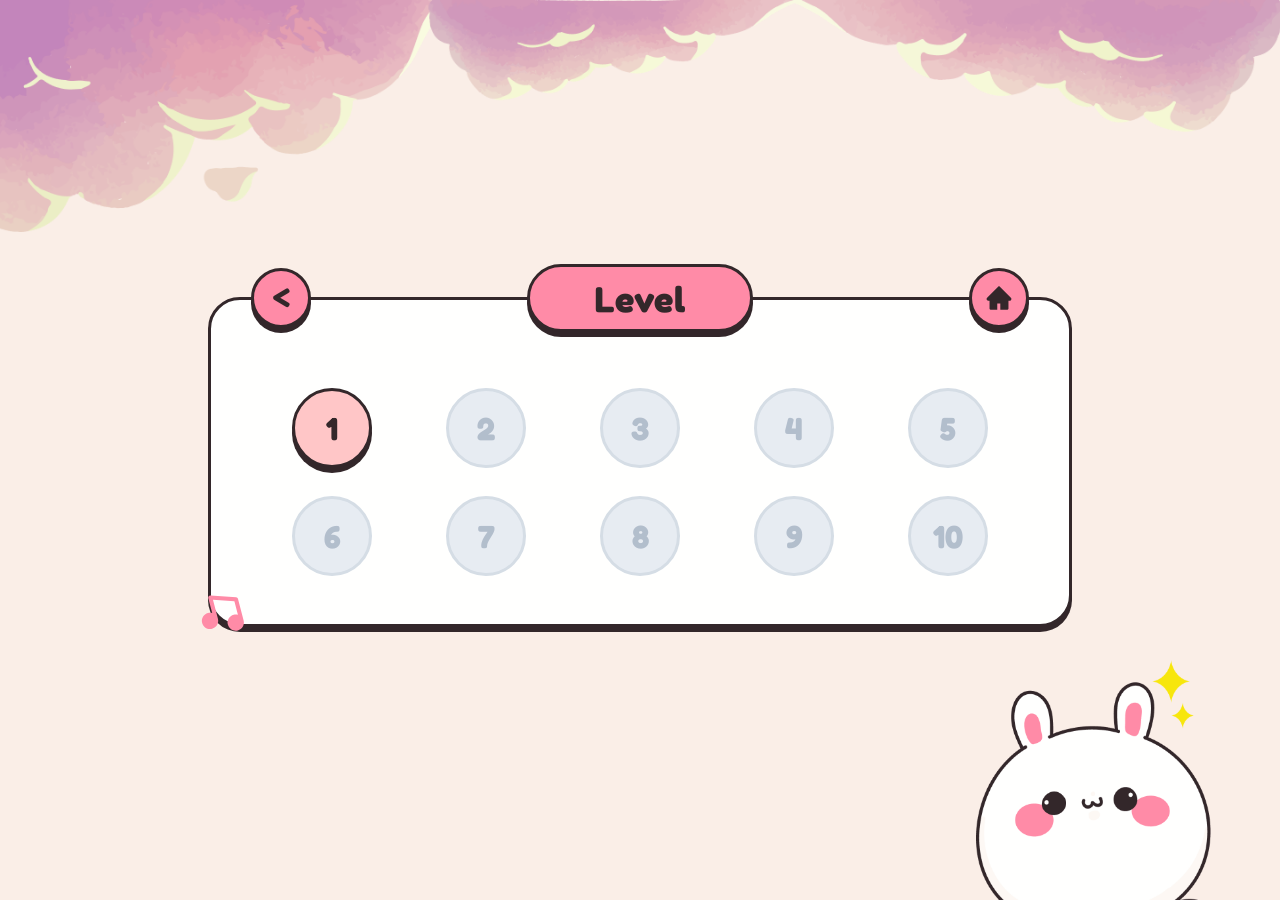
<file: games/tebakLagu/index.html>
<!doctype html>
<html lang="id">
  <head>
    <meta charset="UTF-8" />
    <meta name="viewport" content="width=device-width, initial-scale=1.0" />
    <title>Pilih Level - Tebak Lagu | KawanBelajar</title>
    <!-- CSS lokal Tebak Lagu -->
    <link rel="stylesheet" href="css/levelSelect.css" />
  </head>

  <body>
    <!-- Tirai Transisi Halaman -->
    <div id="page-transition-overlay" class="page-overlay"></div>

    <div class="level-page-container">
      <!-- Awan Atas Pink -->
      <img
        src="../../assets/images/top-cloud-v2.png"
        alt="Awan Atas"
        class="cloud-top-pink"
      />

      <!-- Main Card Container -->
      <main class="level-card">
        <header class="card-header">
          <!-- Kembali ke Carousel Menu di Landing Page -->
          <a
            href="../../index.html#menu-section"
            class="nav-icon-btn back-btn"
            aria-label="Kembali ke Menu"
          >
            <span class="icon-arrow">&lt;</span>
          </a>

          <div class="title-badge">
            <h1>Level</h1>
          </div>

          <!-- Kembali ke Homepage Utama -->
          <a
            href="../../index.html"
            class="nav-icon-btn home-btn"
            aria-label="Ke Halaman Utama"
          >
            <img
              src="../../assets/vector/home_btn.svg"
              alt="Home"
              class="home-icon"
            />
          </a>
        </header>

        <div class="levels-grid">
          <!-- Level 1 Terbuka -->
          <button class="level-btn unlocked">1</button>

          <!-- Level 2-10 Terkunci / Belum Terbuka -->
          <button class="level-btn" disabled>2</button>
          <button class="level-btn" disabled>3</button>
          <button class="level-btn" disabled>4</button>
          <button class="level-btn" disabled>5</button>
          <button class="level-btn" disabled>6</button>
          <button class="level-btn" disabled>7</button>
          <button class="level-btn" disabled>8</button>
          <button class="level-btn" disabled>9</button>
          <button class="level-btn" disabled>10</button>
        </div>

        <!-- Ikon Musik Kiri Bawah -->
        <img
          src="../../assets/vector/music.svg"
          alt="Music Note"
          class="music-note-icon"
        />
      </main>

      <!-- Maskot Kelinci Kanan Bawah -->
      <img
        src="../../assets/images/head-bunny.png"
        alt="Maskot Kelinci"
        class="bunny-mascot"
      />
    </div>

    <!-- JS lokal Tebak Lagu -->
    <script src="js/levelSelect.js"></script>
  </body>
</html>
</file>
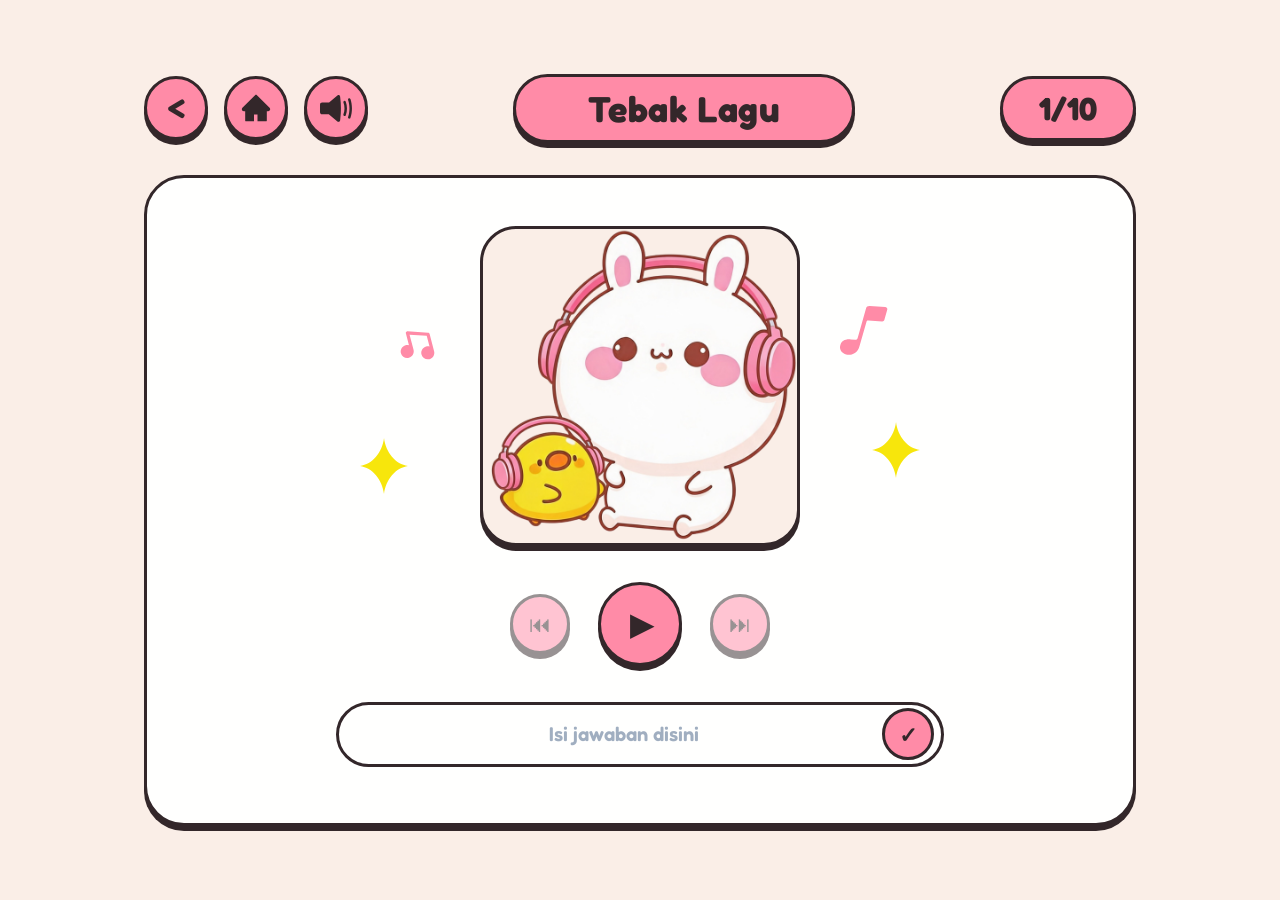
<file: games/tebakLagu/play.html>
<!doctype html>
<html lang="id">
  <head>
    <meta charset="UTF-8" />
    <meta name="viewport" content="width=device-width, initial-scale=1.0" />
    <title>Tebak Lagu - Play Arena</title>
    <link rel="stylesheet" href="css/playArena.css" />
  </head>

  <body>
    <!-- Element Audio untuk Pemutaran Lagu -->
    <audio id="bgAudio"></audio>

    <div class="play-page-container">
      <header class="play-header">
        <div class="nav-buttons-left">
          <a href="index.html" class="nav-icon-btn" aria-label="Kembali">
            <span class="icon-arrow">&lt;</span>
          </a>

          <a href="../../index.html" class="nav-icon-btn" aria-label="Home">
            <img
              src="../../assets/vector/home_btn.svg"
              alt="Home"
              class="home-icon"
            />
          </a>

          <button
            id="btnToggleSound"
            class="nav-icon-btn"
            aria-label="Sound Toggle"
          >
            <img
              src="../../assets/vector/volume_btn.svg"
              alt="Sound"
              class="sound-icon"
            />
          </button>
        </div>

        <div class="title-badge">
          <h1>Tebak Lagu</h1>
        </div>

        <div class="progress-badge">
          <span id="currentQuestionText">1/10</span>
        </div>
      </header>

      <main class="play-card">
        <div class="music-player-display">
          <span class="sparkle sparkle-1">
            <img src="../../assets/vector/star.svg" alt="star" />
          </span>
          <span class="music-note note-1">
            <img src="../../assets/vector/music.svg" alt="" />
          </span>

          <div class="cover-art-box">
            <img
              src="../../assets/images/menu-card_tebakLagu.png"
              alt="Bunny use headphone"
              class="mascot-img"
            />
          </div>

          <span class="music-note note-2">
            <img src="../../assets/vector/music_v2.svg" alt="music" />
          </span>
          <span class="sparkle sparkle-2">
            <img src="../../assets/vector/star.svg" alt="star" />
          </span>
        </div>

        <div class="audio-controls">
          <button
            id="btnPrevAudio"
            class="audio-btn nav-audio-btn"
            aria-label="Prev"
          >
            <span class="icon-control">⏮</span>
          </button>

          <button
            id="playBtn"
            class="audio-btn play-main-btn"
            aria-label="Play"
          >
            <span class="icon-play">▶</span>
            <span class="icon-pause">❚❚</span>
          </button>

          <button
            id="btnNextAudio"
            class="audio-btn nav-audio-btn"
            aria-label="Next"
          >
            <span class="icon-control">⏭</span>
          </button>
        </div>

        <form id="answerForm" class="answer-form" autocomplete="off">
          <div class="input-pill-wrapper">
            <input
              type="text"
              id="userAnswerInput"
              class="answer-input"
              placeholder="Isi jawaban disini"
              required
            />
            <button
              type="submit"
              class="submit-check-btn"
              aria-label="Submit Jawaban"
            >
              <span class="check-mark">✓</span>
            </button>
          </div>
        </form>
      </main>
    </div>

    <!-- Script Data & Logic -->
    <script src="js/data.js"></script>
    <script src="js/playArena.js"></script>
  </body>
</html>
</file>
<file: games/tebakLagu/css/levelSelect.css>
@import url('https://fonts.googleapis.com/css2?family=Fredoka:wght@400;600;700&display=swap');

:root {
  /* Palet Warna */
  --color-bg: #FAEEE7;
  --color-main: #FFFFFE;
  --color-headline-text: #33272A;
  --color-paragraph-text: #594A4E;
  --color-button: #FF8BA7;
  --color-button-text: #33272A;
  --color-stroke: #33272A;
  --color-secondary: #FFC6C7;
  --color-tertiary: #C3F0CA;
  
  /* Typography & Layout Relative */
  --font-primary: 'Fredoka', sans-serif;
  --radius-card: 2rem;
  --radius-btn: 3.125rem;

  /* Style Border & Shadow */
  --border-thickness: 3px;
  --border-color: var(--color-stroke);
  --shadow: 0px 5px 0px var(--color-stroke);
}

/* ==========================================================================
   RESET & BASE STYLING
   ========================================================================== */
* {
  box-sizing: border-box;
  margin: 0;
  padding: 0;
  font-family: var(--font-primary);
}

body {
  background-color: var(--color-bg);
  min-height: 100vh;
  width: 100vw;
  overflow-x: hidden;
}

/* Container Utama Frame */
.level-page-container {
  width: 100vw;
  height: 100vh;
  min-height: 100vh;
  background-color: var(--color-bg);
  position: relative;
  overflow: hidden;
  display: flex;
  justify-content: center;
  align-items: center;
  padding: 1rem;
}

/* --- DEKORASI AWAN ATAS --- */
.cloud-top-pink {
  position: absolute;
  top: 0;
  left: 0;
  width: 100%;
  object-fit: cover;
  z-index: 1;
  pointer-events: none;
}

/* ==========================================================================
   CARD UTAMA & HEADER LEVEL
   ========================================================================== */
.level-card {
  background: var(--color-main);
  border-radius: var(--radius-card);
  border: var(--border-thickness) solid var(--border-color);
  box-shadow: var(--shadow);
  width: 100%;
  max-width: 54rem;
  padding: 4.5rem 3.5rem 3rem;
  position: relative;
  z-index: 2;
  margin-top: 1.5rem;
}

.card-header {
  display: flex;
  justify-content: space-between;
  align-items: center;
  position: absolute;
  top: -2.25rem;
  left: 2.5rem;
  right: 2.5rem;
}

.title-badge {
  background-color: var(--color-button);
  color: var(--color-headline-text);
  border: var(--border-thickness) solid var(--border-color);
  box-shadow: var(--shadow);
  padding: 0.6rem 4rem;
  border-radius: var(--radius-btn);
}

.title-badge h1 {
  font-size: 2.25rem;
  font-weight: 700;
  letter-spacing: 0.05rem;
  text-align: center;
}

/* Tombol Navigasi Lingkaran */
.nav-icon-btn {
  width: 3.75rem;
  height: 3.75rem;
  background-color: var(--color-button);
  border: var(--border-thickness) solid var(--border-color);
  box-shadow: var(--shadow);
  border-radius: 50%;
  display: flex;
  justify-content: center;
  align-items: center;
  text-decoration: none;
  transition: transform 0.2s ease, background-color 0.2s ease;
  cursor: pointer;
  padding: 0;
}

.nav-icon-btn:hover {
  transform: translateY(-2px);
  background-color: var(--color-secondary);
}

.icon-arrow {
  color: var(--color-headline-text);
  font-size: 1.8rem;
  font-weight: 700;
  line-height: 1;
  margin-top: -2px;
}

.nav-icon-btn .home-icon {
  width: 1.8rem;
  height: 1.8rem;
  object-fit: contain;
  display: block;
}

/* ==========================================================================
   GRID 10 TOMBOL LEVEL
   ========================================================================== */
.levels-grid {
  display: grid;
  grid-template-columns: repeat(5, 1fr);
  gap: 1.75rem 1.5rem;
  margin-top: 1rem;
  justify-items: center;
}

.level-btn {
  width: 5rem;
  height: 5rem;
  border-radius: 50%;
  border: var(--border-thickness) solid var(--border-color);
  box-shadow: var(--shadow);
  background-color: var(--color-secondary);
  color: var(--color-headline-text);
  font-size: 2rem;
  font-weight: 700;
  cursor: pointer;
  transition: all 0.2s ease;
  display: flex;
  justify-content: center;
  align-items: center;
}

/* Styling Default Tombol Level Terbuka (Level 1) */
.level-btn.unlocked {
  background-color: var(--color-secondary);
  color: var(--color-headline-text);
  border-color: var(--color-stroke);
  cursor: pointer;
  transition: all 0.2s ease;
}

/* Saat Hover pada Level yang Terbuka */
.level-btn.unlocked:hover {
  background-color: var(--color-button);
  transform: translateY(-2px);
  box-shadow: 0px 6px 0px var(--color-stroke);
}

/* State Saat Tombol Dipencet / Active */
.level-btn.unlocked:active {
  transform: translateY(2px);
  box-shadow: 0px 1px 0px var(--color-stroke);
}

/* Styling Tombol Level Terkunci */
.level-btn:not(.unlocked),
.level-btn[disabled] {
  background-color: #E2E8F0;
  color: #A0AEC0;
  border-color: #CBD5E0;
  cursor: not-allowed;
  box-shadow: none;
  opacity: 0.8;
}
/* Styling Tombol Level yang Sudah Selesai (Completed) */
.level-btn.completed {
  background-color: var(--color-tertiary); /* Hijau Pastel */
  color: var(--color-headline-text);
  border-color: var(--color-stroke);
  cursor: pointer;
}

/* Saat Hover pada Level yang Sudah Selesai */
.level-btn.completed:hover {
  background-color: #A8E6B1; /* Sedikit lebih gelap dari tertiary untuk efek hover */
  transform: translateY(-2px);
  box-shadow: 0px 6px 0px var(--color-stroke);
}

.level-btn.completed:active {
  transform: translateY(2px);
  box-shadow: 0px 1px 0px var(--color-stroke);
}

/* ==========================================================================
   ORNAMEN DEKORASI
   ========================================================================== */
.music-note-icon {
  position: absolute;
  bottom: -1.25rem;
  left: -1.25rem;
  width: 3.75rem;
  height: auto;
  z-index: 3;
}

.bunny-mascot {
  position: absolute;
  bottom: 0;
  right: 3rem;
  width: 16rem;
  height: auto;
  z-index: 3;
  pointer-events: none;
}

/* ==========================================================================
   SETUP RESPONSIVE (4 BREAKPOINTS)
   ========================================================================== */

/* 1. Desktop Besar / Monitor Wide (>= 1600px) */
@media (min-width: 1600px) {
  .level-card {
    max-width: 68rem;
    padding: 6rem 4.5rem 4rem;
    border-width: 4px;
    border-radius: 2.5rem;
  }

  .card-header {
    top: -3rem;
    left: 3.5rem;
    right: 3.5rem;
  }

  .title-badge {
    padding: 0.8rem 5.5rem;
    border-width: 4px;
  }

  .title-badge h1 {
    font-size: 3rem;
  }

  .nav-icon-btn {
    width: 4.75rem;
    height: 4.75rem;
    border-width: 4px;
  }

  .icon-arrow {
    font-size: 2.4rem;
  }

  .nav-icon-btn .home-icon {
    width: 2.4rem;
    height: 2.4rem;
  }

  .levels-grid {
    gap: 2.5rem 2rem;
  }

  .level-btn {
    width: 6.5rem;
    height: 6.5rem;
    font-size: 2.75rem;
    border-width: 4px;
    box-shadow: 0px 7px 0px var(--color-stroke);
  }

  .music-note-icon {
    width: 5rem;
    bottom: -1.5rem;
    left: -1.5rem;
  }

  .bunny-mascot {
    width: 24rem;
    max-width: none;
    max-height: none;
    right: 3rem;
    bottom: 0;
  }
}

/* 2. Laptop / Desktop Standar (992px - 1199px) */
@media (max-width: 1199px) and (min-width: 992px) {
  .level-card {
    max-width: 52rem;
  }

  .bunny-mascot {
    width: 15rem;
    max-width: 20vw;
    max-height: 10vh;
    right: 2.5rem;
    bottom: 0;
  }
}

/* 3. Tablet (768px - 991px) */
@media (max-width: 991px) and (min-width: 769px) {
  .level-card {
    max-width: 42rem;
    padding: 3.5rem 2rem 2.5rem;
  }

  .card-header {
    left: 1.5rem;
    right: 1.5rem;
    top: -1.8rem;
  }

  .title-badge {
    padding: 0.5rem 3rem;
  }

  .title-badge h1 {
    font-size: 1.8rem;
  }

  .nav-icon-btn {
    width: 3.25rem;
    height: 3.25rem;
  }

  .icon-arrow {
    font-size: 1.5rem;
  }

  .nav-icon-btn .home-icon {
    width: 1.5rem;
    height: 1.5rem;
  }

  .level-btn {
    width: 4.25rem;
    height: 4.25rem;
    font-size: 1.6rem;
  }

  .bunny-mascot {
    width: 12rem;
    right: 1.5rem;
  }
}

/* 4. Mobile / Smartphone (<= 768px) */
@media (max-width: 768px) {
  .level-card {
    max-width: 90%;
    padding: 2.8rem 0.75rem 1.5rem;
    margin-top: 1rem;
  }

  .card-header {
    left: 0.5rem;
    right: 0.5rem;
    top: -1.35rem;
  }

  .title-badge {
    padding: 0.35rem 1.5rem;
  }

  .title-badge h1 {
    font-size: 1.2rem;
  }

  .nav-icon-btn {
    width: 2.6rem;
    height: 2.6rem;
  }

  .icon-arrow {
    font-size: 1.1rem;
  }

  .nav-icon-btn .home-icon {
    width: 1.1rem;
    height: 1.1rem;
  }

  .levels-grid {
    grid-template-columns: repeat(5, 1fr);
    gap: 0.75rem 0.25rem;
    margin-top: 0.5rem;
    padding: 0 0.25rem;
  }

  .level-btn {
    width: 2.4rem;
    height: 2.4rem;
    font-size: 0.95rem;
    border-width: 2px;
    box-shadow: 0px 3px 0px var(--color-stroke);
  }

  .music-note-icon {
    width: 2rem;
    bottom: -0.65rem;
    left: -0.65rem;
  }

  .bunny-mascot {
    width: 11rem;
    left: 50%;
    right: auto;
    transform: translateX(-50%);
    bottom: -0.5rem;
  }
}
</file>
<file: games/tebakLagu/css/playArena.css>
@import url('https://fonts.googleapis.com/css2?family=Fredoka:wght@400;600;700&display=swap');

:root {
  --color-bg: #FAEEE7;
  --color-main: #FFFFFE;
  --color-headline-text: #33272A;
  --color-paragraph-text: #594A4E;
  --color-button: #FF8BA7;
  --color-button-text: #33272A;
  --color-stroke: #33272A;
  --color-secondary: #FFC6C7;
  --color-tertiary: #C3F0CA;
  
  --font-primary: 'Fredoka', sans-serif;
  --radius-card: 2.5rem;
  --radius-btn: 3.125rem;

  --border-thickness: 3px;
  --border-color: var(--color-stroke);
  --shadow: 0px 5px 0px var(--color-stroke);
}

* {
  box-sizing: border-box;
  margin: 0;
  padding: 0;
  font-family: var(--font-primary);
}

body {
  background-color: var(--color-bg);
  min-height: 100vh;
  width: 100vw;
  overflow-x: hidden;
}

.play-page-container {
  width: 100vw;
  min-height: 100vh;
  background-color: var(--color-bg);
  display: flex;
  flex-direction: column;
  justify-content: center;
  align-items: center;
  padding: 2rem 1rem;
  position: relative;
}

/* Header & Navigation */
.play-header {
  width: 100%;
  max-width: 62rem;
  display: flex;
  justify-content: space-between;
  align-items: center;
  margin-bottom: 2rem;
  position: relative;
  z-index: 10;
}

.nav-buttons-left {
  display: flex;
  gap: 1rem;
  align-items: center;
}

.nav-icon-btn {
  width: 4rem;
  height: 4rem;
  background-color: var(--color-button);
  border: var(--border-thickness) solid var(--border-color);
  box-shadow: var(--shadow);
  border-radius: 50%;
  display: flex;
  justify-content: center;
  align-items: center;
  text-decoration: none;
  transition: transform 0.2s ease, background-color 0.2s ease;
  cursor: pointer;
  padding: 0;
}

.nav-icon-btn:hover {
  transform: translateY(-2px);
  background-color: var(--color-secondary);
}

.icon-arrow {
  color: var(--color-headline-text);
  font-size: 1.8rem;
  font-weight: 700;
  line-height: 1;
}

.nav-icon-btn .home-icon,
.nav-icon-btn .sound-icon {
  width: 2rem;
  height: 2rem;
  object-fit: contain;
  display: block;
}

.title-badge {
  background-color: var(--color-button);
  color: var(--color-headline-text);
  border: var(--border-thickness) solid var(--border-color);
  box-shadow: var(--shadow);
  padding: 0.6rem 4.5rem;
  border-radius: var(--radius-btn);
}

.title-badge h1 {
  font-size: 2.25rem;
  font-weight: 700;
  letter-spacing: 0.05rem;
  text-align: center;
}

.progress-badge {
  background-color: var(--color-button);
  color: var(--color-headline-text);
  border: var(--border-thickness) solid var(--border-color);
  box-shadow: var(--shadow);
  padding: 0.6rem 2.25rem;
  border-radius: var(--radius-btn);
  font-size: 2rem;
  font-weight: 700;
}

/* Card Play Arena */
.play-card {
  background: var(--color-main);
  border-radius: var(--radius-card);
  border: var(--border-thickness) solid var(--border-color);
  box-shadow: var(--shadow);
  width: 100%;
  max-width: 62rem;
  padding: 3rem 2.5rem 3.5rem;
  display: flex;
  flex-direction: column;
  align-items: center;
  position: relative;
  z-index: 2;
}

/* Cover & Decorative Elements */
.music-player-display {
  position: relative;
  display: flex;
  justify-content: center;
  align-items: center;
  margin-bottom: 2.25rem;
}

.cover-art-box {
  width: 20rem;
  height: 20rem;
  border-radius: 2.25rem;
  border: var(--border-thickness) solid var(--border-color);
  overflow: hidden;
  box-shadow: var(--shadow);
  background-color: var(--color-bg);
  display: flex;
  justify-content: center;
  align-items: center;
}

.mascot-img {
  width: 100%;
  height: 100%;
  object-fit: cover;
}

.music-note, .sparkle {
  position: absolute;
  pointer-events: none;
}

.music-note img, .sparkle img {
  width: 3rem;
  height: auto;
}

.note-1 { top: 30%; left: -5.5rem; }
.note-2 { top: 25%; right: -5.5rem; }
.sparkle-1 { bottom: 15%; left: -7.5rem; }
.sparkle-2 { bottom: 20%; right: -7.5rem; }

/* Audio Controls & Play Button State */
.audio-controls {
  display: flex;
  align-items: center;
  gap: 1.75rem;
  margin-bottom: 2.25rem;
}

.audio-btn {
  background-color: var(--color-button);
  border: var(--border-thickness) solid var(--border-color);
  box-shadow: var(--shadow);
  border-radius: 50%;
  display: flex;
  justify-content: center;
  align-items: center;
  cursor: pointer;
  transition: transform 0.2s ease, background-color 0.2s ease;
  color: var(--color-headline-text);
  padding: 0;
}

.audio-btn:hover {
  transform: translateY(-2px);
  background-color: var(--color-secondary);
}

.audio-btn:active {
  transform: translateY(2px);
  box-shadow: 0px 2px 0px var(--color-stroke);
}

.audio-btn .icon-pause {
  display: none;
}

.audio-btn.playing .icon-play {
  display: none;
}

.audio-btn.playing .icon-pause {
  display: inline-block !important;
  font-size: 0.9em;
}

.nav-audio-btn {
  width: 3.75rem;
  height: 3.75rem;
  font-size: 1.4rem;
}

.play-main-btn {
  width: 5.25rem;
  height: 5.25rem;
  font-size: 2rem;
}

.icon-play {
  margin-left: 4px;
}

/* Form Input Jawaban */
.answer-form {
  width: 100%;
  max-width: 38rem;
}

.input-pill-wrapper {
  position: relative;
  width: 100%;
  display: flex;
  align-items: center;
}

.answer-input {
  width: 100%;
  padding: 1.1rem 4rem 1.1rem 2rem;
  border-radius: 3.125rem;
  border: var(--border-thickness) solid var(--border-color);
  font-size: 1.25rem;
  font-weight: 600;
  color: var(--color-headline-text);
  outline: none;
  background-color: var(--color-main);
  text-align: center;
}

.answer-input::placeholder {
  color: #A0AEC0;
  font-weight: 600;
}

.submit-check-btn {
  position: absolute;
  right: 0.6rem;
  width: 3.25rem;
  height: 3.25rem;
  border-radius: 50%;
  background-color: var(--color-button);
  border: var(--border-thickness) solid var(--border-color);
  color: var(--color-headline-text);
  font-size: 1.4rem;
  font-weight: 700;
  display: flex;
  justify-content: center;
  align-items: center;
  cursor: pointer;
  transition: transform 0.2s ease, background-color 0.2s ease;
}

.submit-check-btn:hover {
  transform: scale(1.05);
  background-color: var(--color-secondary);
}

/* Responsive Styles */
@media (min-width: 1600px) {
  :root {
    --border-thickness: 5px;
    --shadow: 0px 9px 0px var(--color-stroke);
  }

  .play-header, .play-card {
    max-width: 92rem;
  }

  .play-header {
    margin-bottom: 2.8rem;
  }

  .nav-buttons-left {
    gap: 1.5rem;
  }

  .nav-icon-btn {
    width: 6rem;
    height: 6rem;
  }

  .icon-arrow {
    font-size: 2.8rem;
  }

  .nav-icon-btn .home-icon,
  .nav-icon-btn .sound-icon {
    width: 3.2rem;
    height: 3.2rem;
  }

  .title-badge {
    padding: 1rem 6.5rem;
  }

  .title-badge h1 {
    font-size: 3.5rem;
  }

  .progress-badge {
    padding: 1rem 3.5rem;
    font-size: 3.2rem;
  }

  .play-card {
    padding: 4.5rem 3.5rem 5rem;
    border-radius: 3.5rem;
  }

  .music-player-display {
    margin-bottom: 3.2rem;
  }

  .cover-art-box {
    width: 30rem;
    height: 30rem;
    border-radius: 3.2rem;
  }

  .music-note img, .sparkle img {
    width: 5.2rem;
  }

  .note-1 { left: -9.5rem; }
  .note-2 { right: -9.5rem; }
  .sparkle-1 { left: -11rem; }
  .sparkle-2 { right: -11rem; }

  .audio-controls {
    gap: 2.8rem;
    margin-bottom: 3.2rem;
  }

  .nav-audio-btn {
    width: 5.5rem;
    height: 5.5rem;
    font-size: 2.4rem;
  }

  .play-main-btn {
    width: 8rem;
    height: 8rem;
    font-size: 3.2rem;
  }

  .answer-form {
    max-width: 56rem;
  }

  .answer-input {
    padding: 1.8rem 6rem 1.8rem 2.8rem;
    border-radius: 5rem;
    font-size: 1.9rem;
  }

  .submit-check-btn {
    width: 4.8rem;
    height: 4.8rem;
    font-size: 2.2rem;
    right: 0.9rem;
  }
}

@media (max-width: 991px) and (min-width: 769px) {
  .play-header, .play-card {
    max-width: 46rem;
  }

  .nav-icon-btn {
    width: 3.8rem;
    height: 3.8rem;
  }

  .title-badge {
    padding: 0.5rem 2.5rem;
  }

  .title-badge h1 {
    font-size: 1.8rem;
  }

  .progress-badge {
    font-size: 1.6rem;
    padding: 0.5rem 1.8rem;
  }

  .cover-art-box {
    width: 16rem;
    height: 16rem;
  }

  .note-1, .note-2, .sparkle-1, .sparkle-2 {
    display: none;
  }

  .nav-audio-btn {
    width: 3.5rem;
    height: 3.5rem;
    font-size: 1.3rem;
  }

  .play-main-btn {
    width: 4.8rem;
    height: 4.8rem;
    font-size: 1.9rem;
  }

  .answer-input {
    font-size: 1.2rem;
    padding: 1.1rem 4rem 1.1rem 2rem;
  }

  .submit-check-btn {
    width: 3.2rem;
    height: 3.2rem;
    font-size: 1.3rem;
  }
}

@media (max-width: 768px) {
  :root {
    --border-thickness: 3px;
    --shadow: 0px 5px 0px var(--color-stroke);
  }

  .play-header {
    flex-wrap: wrap;
    gap: 0.75rem;
    justify-content: center;
    margin-bottom: 1.25rem;
  }

  .nav-buttons-left {
    order: 1;
    gap: 0.5rem;
  }

  .progress-badge {
    order: 2;
    font-size: 1.2rem;
    padding: 0.4rem 1.2rem;
  }

  .title-badge {
    order: 3;
    width: 100%;
    padding: 0.4rem 1rem;
  }

  .title-badge h1 {
    font-size: 1.3rem;
  }

  .nav-icon-btn {
    width: 2.75rem;
    height: 2.75rem;
  }

  .icon-arrow {
    font-size: 1.2rem;
  }

  .nav-icon-btn .home-icon,
  .nav-icon-btn .sound-icon {
    width: 1.3rem;
    height: 1.3rem;
  }

  .play-card {
    padding: 2rem 1.25rem;
  }

  .cover-art-box {
    width: 13rem;
    height: 13rem;
    border-radius: 1.75rem;
  }

  .note-1, .note-2, .sparkle-1, .sparkle-2 {
    display: none;
  }

  .audio-controls {
    gap: 1.25rem;
    margin-bottom: 1.75rem;
  }

  .nav-audio-btn {
    width: 2.6rem;
    height: 2.6rem;
    font-size: 1rem;
  }

  .play-main-btn {
    width: 4.25rem;
    height: 4.25rem;
    font-size: 1.6rem;
  }

  .answer-input {
    font-size: 1rem;
    padding: 0.85rem 3.25rem 0.85rem 1.25rem;
  }

  .submit-check-btn {
    width: 2.5rem;
    height: 2.5rem;
    font-size: 1.1rem;
    right: 0.4rem;
  }
}
</file>
